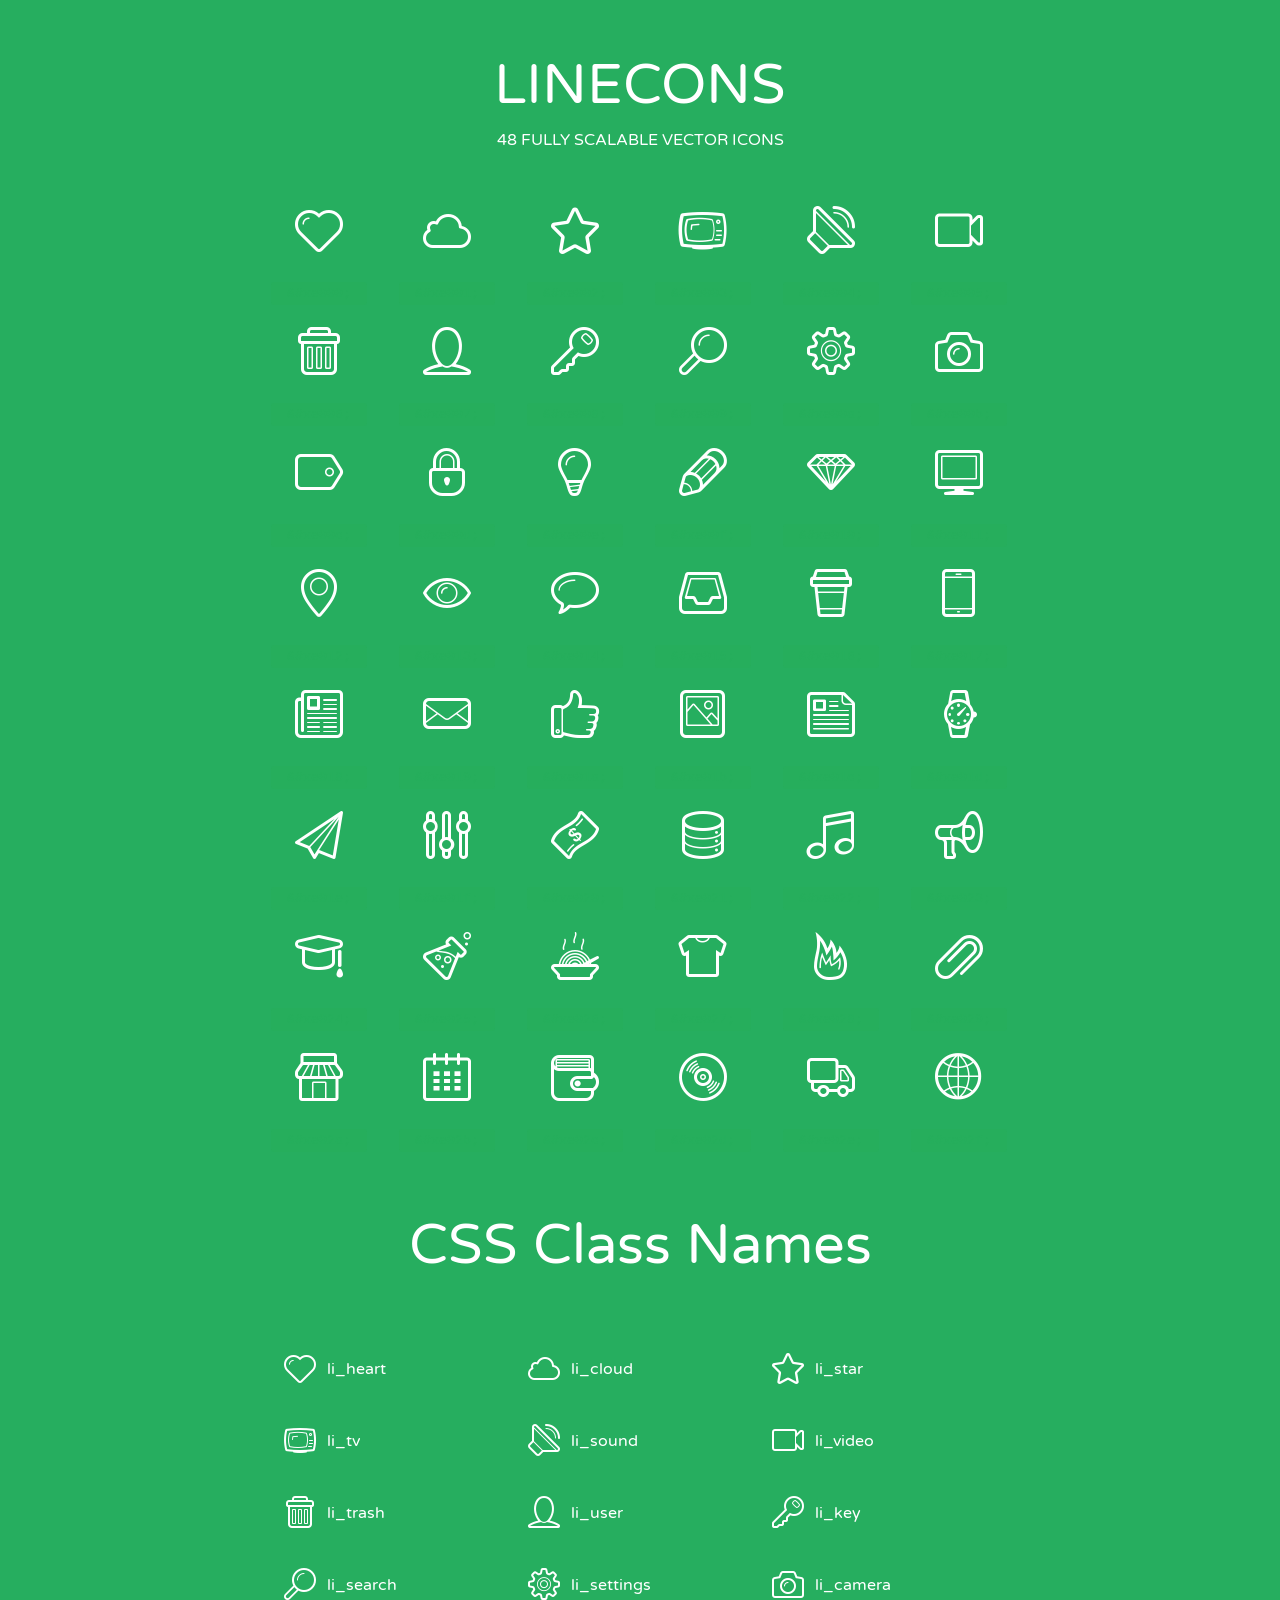
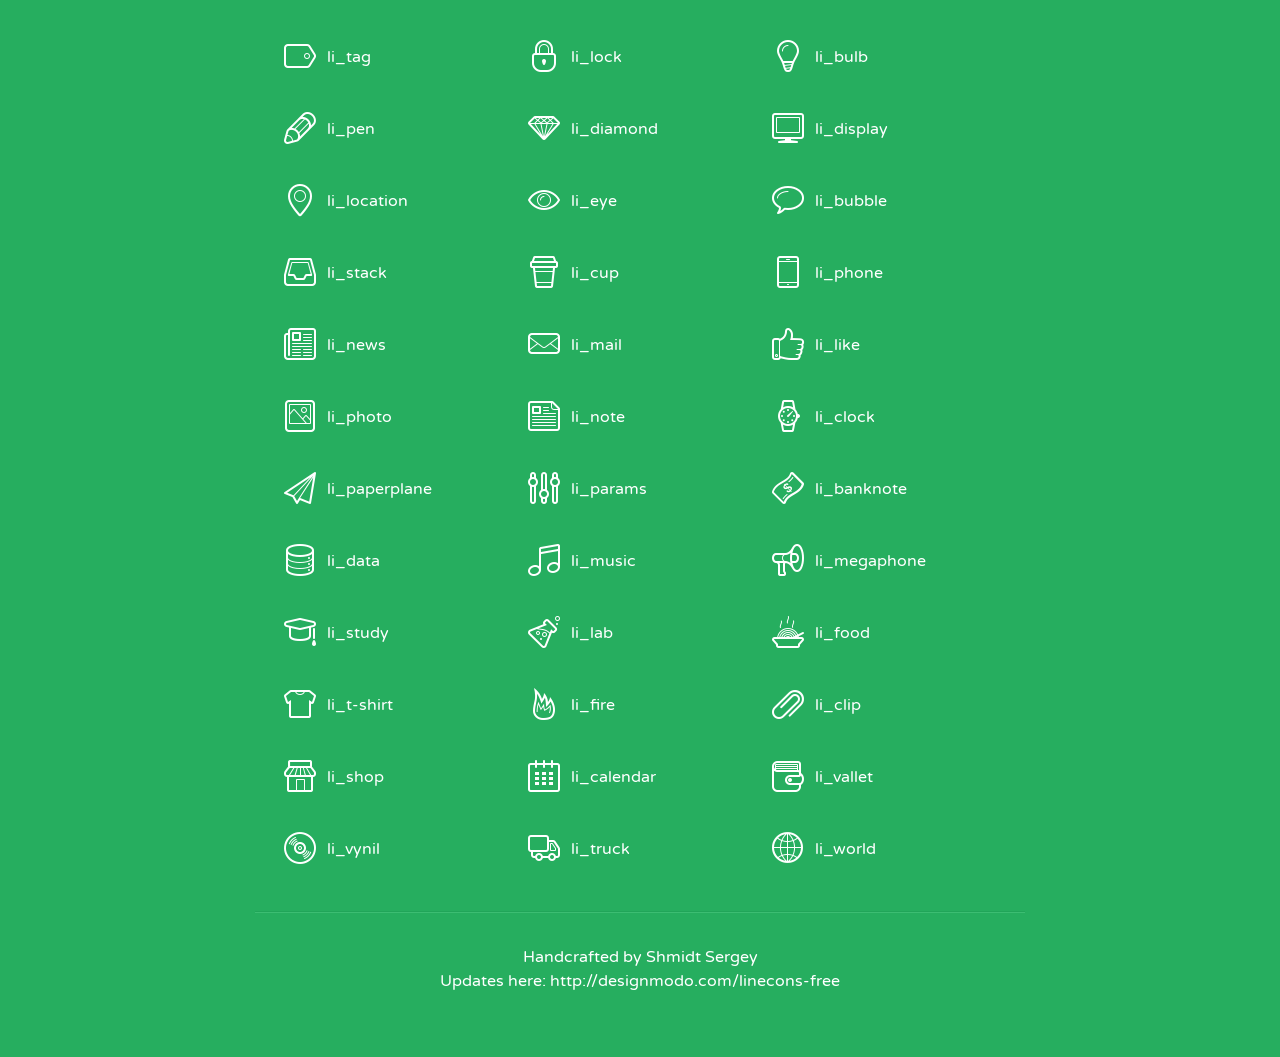
<file: AdsMasterProj/public/assets/lineicons/index.html>
<!doctype html>
<html>
<head>
<title>LINECONS - 48 Fully Scalable Vector Icons</title>
<link rel="stylesheet" href="style.css" />
<link href='http://fonts.googleapis.com/css?family=Varela+Round' rel='stylesheet' type='text/css'>
<!--[if lte IE 7]><script src="lte-ie7.js"></script><![endif]-->

<!-- 

Thanks http://icomoon.io/app/ for amazing service!

-->


<style>
	section, header, footer {display: block;}
	body {
		font-family: 'Varela Round', sans-serif;
		color: #333333;
		line-height: 1.5;
		font-size: 16px;
		background:#26ae5f;
		color:white;
		-moz-text-shadow: 0 1px 1px rgba(0, 0, 0, 0.21);
		-webkit-text-shadow: 0 1px 1px rgba(0, 0, 0, 0.21);
	}
	* {
		-moz-box-sizing: border-box;
		-webkit-box-sizing: border-box;
		box-sizing: border-box;
		margin: 0;
		padding: 0;
	}
	.glyph {
		float: left;
		text-align: center;
		padding: .5em;
		margin: 0 .5em;
		width: 7em;
		border-radius: .375em;
		top:0;
		position:relative;
		-webkit-transition:0.2s ease-in;
		-o-transition:0.2s ease-in;
		-moz-transition:0.2s ease-in;
		-ie-transition:0.2s ease-in;
		transition:0.2s ease-in;
	}
	.glyph input {
		width: 100%;
		text-align: center;
		font-family: consolas, monospace;
		border-radius:3px;
		border:none;
		padding:4px;
		background:#26AE5C;
		color:#26AE5C;
		-webkit-transition:0.2s ease-in;
		-o-transition:0.2s ease-in;
		-moz-transition:0.2s ease-in;
		-ie-transition:0.2s ease-in;
		transition:0.2s ease-in;
	}
	.glyph:hover input {
		background:#26ae5f;
		padding:4px;
		color:#ffffff;
	}
	.glyph:hover {
		-webkit-transition: all 0.5s ease-out;
		background:#222821;
		color:#fff;
		text-shadow: none;
		-moz-text-shadow: none;
		-webkit-text-shadow: none;
		top:-5px;
		position:relative;
	}
	.glyph input, .mtm {
		margin-top: .75em;
	}
	.w-main {
		width: 770px;
		text-align:center;
	}
	.centered {
		margin-left: auto;
		margin-right: auto;
	}
	.fs1 {
		font-size: 3em;
	}
	header {
		margin: 2em 0;
		padding-bottom: .5em;
	}
	header h1 {
		font-size: 3.5em;
		font-weight: normal;
	}
	.clearfix:before, .clearfix:after { content: ""; display: table; }
	.clearfix:after, .clear { clear: both; }
	footer {
		margin: 2em 0;
		padding: 2em 0;
		border-top: 1px solid rgb(60, 189, 114);
		box-shadow: 0 -1px rgb(33, 165, 89);
	}
	a, a:visited {
		color: #ffffff; text-decoration:none;
	}
	a:hover, a:focus {color: #222821; text-decoration:none;}
	.box1 {
		display: inline-block;
		width: 14em;
		padding: .25em .5em;
		margin: .5em 1em .5em 0;
		text-align:left;
		
	}
	.box1 span { 
		font-size:2em;
		position: relative;
		top: 0.25em;
		margin-right: 0.1em;
	}
</style>
</head>
<body>
	<div class="w-main centered">
	<section class="mtm clearfix" id="glyphs">
	<header>
		<h1>LINECONS</h1>
		<p>48 FULLY SCALABLE VECTOR ICONS</p>
	</header>
	<div class="glyph">
		<div class="fs1" aria-hidden="true" data-icon="&#xe000;"></div>
		<input type="text" readonly="readonly" value="&amp;#xe000;" />
	</div>
	<div class="glyph">
		<div class="fs1" aria-hidden="true" data-icon="&#xe001;"></div>
		<input type="text" readonly="readonly" value="&amp;#xe001;" />
	</div>
	<div class="glyph">
		<div class="fs1" aria-hidden="true" data-icon="&#xe002;"></div>
		<input type="text" readonly="readonly" value="&amp;#xe002;" />
	</div>
	<div class="glyph">
		<div class="fs1" aria-hidden="true" data-icon="&#xe003;"></div>
		<input type="text" readonly="readonly" value="&amp;#xe003;" />
	</div>
	<div class="glyph">
		<div class="fs1" aria-hidden="true" data-icon="&#xe004;"></div>
		<input type="text" readonly="readonly" value="&amp;#xe004;" />
	</div>
	<div class="glyph">
		<div class="fs1" aria-hidden="true" data-icon="&#xe005;"></div>
		<input type="text" readonly="readonly" value="&amp;#xe005;" />
	</div>
	<div class="glyph">
		<div class="fs1" aria-hidden="true" data-icon="&#xe006;"></div>
		<input type="text" readonly="readonly" value="&amp;#xe006;" />
	</div>
	<div class="glyph">
		<div class="fs1" aria-hidden="true" data-icon="&#xe007;"></div>
		<input type="text" readonly="readonly" value="&amp;#xe007;" />
	</div>
	<div class="glyph">
		<div class="fs1" aria-hidden="true" data-icon="&#xe008;"></div>
		<input type="text" readonly="readonly" value="&amp;#xe008;" />
	</div>
	<div class="glyph">
		<div class="fs1" aria-hidden="true" data-icon="&#xe009;"></div>
		<input type="text" readonly="readonly" value="&amp;#xe009;" />
	</div>
	<div class="glyph">
		<div class="fs1" aria-hidden="true" data-icon="&#xe00a;"></div>
		<input type="text" readonly="readonly" value="&amp;#xe00a;" />
	</div>
	<div class="glyph">
		<div class="fs1" aria-hidden="true" data-icon="&#xe00b;"></div>
		<input type="text" readonly="readonly" value="&amp;#xe00b;" />
	</div>
	<div class="glyph">
		<div class="fs1" aria-hidden="true" data-icon="&#xe00c;"></div>
		<input type="text" readonly="readonly" value="&amp;#xe00c;" />
	</div>
	<div class="glyph">
		<div class="fs1" aria-hidden="true" data-icon="&#xe00d;"></div>
		<input type="text" readonly="readonly" value="&amp;#xe00d;" />
	</div>
	<div class="glyph">
		<div class="fs1" aria-hidden="true" data-icon="&#xe00e;"></div>
		<input type="text" readonly="readonly" value="&amp;#xe00e;" />
	</div>
	<div class="glyph">
		<div class="fs1" aria-hidden="true" data-icon="&#xe00f;"></div>
		<input type="text" readonly="readonly" value="&amp;#xe00f;" />
	</div>
	<div class="glyph">
		<div class="fs1" aria-hidden="true" data-icon="&#xe010;"></div>
		<input type="text" readonly="readonly" value="&amp;#xe010;" />
	</div>
	<div class="glyph">
		<div class="fs1" aria-hidden="true" data-icon="&#xe011;"></div>
		<input type="text" readonly="readonly" value="&amp;#xe011;" />
	</div>
	<div class="glyph">
		<div class="fs1" aria-hidden="true" data-icon="&#xe012;"></div>
		<input type="text" readonly="readonly" value="&amp;#xe012;" />
	</div>
	<div class="glyph">
		<div class="fs1" aria-hidden="true" data-icon="&#xe013;"></div>
		<input type="text" readonly="readonly" value="&amp;#xe013;" />
	</div>
	<div class="glyph">
		<div class="fs1" aria-hidden="true" data-icon="&#xe014;"></div>
		<input type="text" readonly="readonly" value="&amp;#xe014;" />
	</div>
	<div class="glyph">
		<div class="fs1" aria-hidden="true" data-icon="&#xe015;"></div>
		<input type="text" readonly="readonly" value="&amp;#xe015;" />
	</div>
	<div class="glyph">
		<div class="fs1" aria-hidden="true" data-icon="&#xe016;"></div>
		<input type="text" readonly="readonly" value="&amp;#xe016;" />
	</div>
	<div class="glyph">
		<div class="fs1" aria-hidden="true" data-icon="&#xe017;"></div>
		<input type="text" readonly="readonly" value="&amp;#xe017;" />
	</div>
	<div class="glyph">
		<div class="fs1" aria-hidden="true" data-icon="&#xe018;"></div>
		<input type="text" readonly="readonly" value="&amp;#xe018;" />
	</div>
	<div class="glyph">
		<div class="fs1" aria-hidden="true" data-icon="&#xe019;"></div>
		<input type="text" readonly="readonly" value="&amp;#xe019;" />
	</div>
	<div class="glyph">
		<div class="fs1" aria-hidden="true" data-icon="&#xe01a;"></div>
		<input type="text" readonly="readonly" value="&amp;#xe01a;" />
	</div>
	<div class="glyph">
		<div class="fs1" aria-hidden="true" data-icon="&#xe01b;"></div>
		<input type="text" readonly="readonly" value="&amp;#xe01b;" />
	</div>
	<div class="glyph">
		<div class="fs1" aria-hidden="true" data-icon="&#xe01c;"></div>
		<input type="text" readonly="readonly" value="&amp;#xe01c;" />
	</div>
	<div class="glyph">
		<div class="fs1" aria-hidden="true" data-icon="&#xe01d;"></div>
		<input type="text" readonly="readonly" value="&amp;#xe01d;" />
	</div>
	<div class="glyph">
		<div class="fs1" aria-hidden="true" data-icon="&#xe01e;"></div>
		<input type="text" readonly="readonly" value="&amp;#xe01e;" />
	</div>
	<div class="glyph">
		<div class="fs1" aria-hidden="true" data-icon="&#xe01f;"></div>
		<input type="text" readonly="readonly" value="&amp;#xe01f;" />
	</div>
	<div class="glyph">
		<div class="fs1" aria-hidden="true" data-icon="&#xe020;"></div>
		<input type="text" readonly="readonly" value="&amp;#xe020;" />
	</div>
	<div class="glyph">
		<div class="fs1" aria-hidden="true" data-icon="&#xe021;"></div>
		<input type="text" readonly="readonly" value="&amp;#xe021;" />
	</div>
	<div class="glyph">
		<div class="fs1" aria-hidden="true" data-icon="&#xe022;"></div>
		<input type="text" readonly="readonly" value="&amp;#xe022;" />
	</div>
	<div class="glyph">
		<div class="fs1" aria-hidden="true" data-icon="&#xe023;"></div>
		<input type="text" readonly="readonly" value="&amp;#xe023;" />
	</div>
	<div class="glyph">
		<div class="fs1" aria-hidden="true" data-icon="&#xe024;"></div>
		<input type="text" readonly="readonly" value="&amp;#xe024;" />
	</div>
	<div class="glyph">
		<div class="fs1" aria-hidden="true" data-icon="&#xe025;"></div>
		<input type="text" readonly="readonly" value="&amp;#xe025;" />
	</div>
	<div class="glyph">
		<div class="fs1" aria-hidden="true" data-icon="&#xe026;"></div>
		<input type="text" readonly="readonly" value="&amp;#xe026;" />
	</div>
	<div class="glyph">
		<div class="fs1" aria-hidden="true" data-icon="&#xe027;"></div>
		<input type="text" readonly="readonly" value="&amp;#xe027;" />
	</div>
	<div class="glyph">
		<div class="fs1" aria-hidden="true" data-icon="&#xe028;"></div>
		<input type="text" readonly="readonly" value="&amp;#xe028;" />
	</div>
	<div class="glyph">
		<div class="fs1" aria-hidden="true" data-icon="&#xe029;"></div>
		<input type="text" readonly="readonly" value="&amp;#xe029;" />
	</div>
	<div class="glyph">
		<div class="fs1" aria-hidden="true" data-icon="&#xe02a;"></div>
		<input type="text" readonly="readonly" value="&amp;#xe02a;" />
	</div>
	<div class="glyph">
		<div class="fs1" aria-hidden="true" data-icon="&#xe02b;"></div>
		<input type="text" readonly="readonly" value="&amp;#xe02b;" />
	</div>
	<div class="glyph">
		<div class="fs1" aria-hidden="true" data-icon="&#xe02c;"></div>
		<input type="text" readonly="readonly" value="&amp;#xe02c;" />
	</div>
	<div class="glyph">
		<div class="fs1" aria-hidden="true" data-icon="&#xe02d;"></div>
		<input type="text" readonly="readonly" value="&amp;#xe02d;" />
	</div>
	<div class="glyph">
		<div class="fs1" aria-hidden="true" data-icon="&#xe02e;"></div>
		<input type="text" readonly="readonly" value="&amp;#xe02e;" />
	</div>
	<div class="glyph">
		<div class="fs1" aria-hidden="true" data-icon="&#xe02f;"></div>
		<input type="text" readonly="readonly" value="&amp;#xe02f;" />
	</div>
	</section>
	<div class="clear"></div>
	<section class="mtm clearfix" id="glyphs">
	<header>
		<h1>CSS Class Names</h1>
	</header>
	<span class="box1">
		<span aria-hidden="true" class="li_heart"></span>
		&nbsp;li_heart
	</span>
	<span class="box1">
		<span aria-hidden="true" class="li_cloud"></span>
		&nbsp;li_cloud
	</span>
	<span class="box1">
		<span aria-hidden="true" class="li_star"></span>
		&nbsp;li_star
	</span>
	<span class="box1">
		<span aria-hidden="true" class="li_tv"></span>
		&nbsp;li_tv
	</span>
	<span class="box1">
		<span aria-hidden="true" class="li_sound"></span>
		&nbsp;li_sound
	</span>
	<span class="box1">
		<span aria-hidden="true" class="li_video"></span>
		&nbsp;li_video
	</span>
	<span class="box1">
		<span aria-hidden="true" class="li_trash"></span>
		&nbsp;li_trash
	</span>
	<span class="box1">
		<span aria-hidden="true" class="li_user"></span>
		&nbsp;li_user
	</span>
	<span class="box1">
		<span aria-hidden="true" class="li_key"></span>
		&nbsp;li_key
	</span>
	<span class="box1">
		<span aria-hidden="true" class="li_search"></span>
		&nbsp;li_search
	</span>
	<span class="box1">
		<span aria-hidden="true" class="li_settings"></span>
		&nbsp;li_settings
	</span>
	<span class="box1">
		<span aria-hidden="true" class="li_camera"></span>
		&nbsp;li_camera
	</span>
	<span class="box1">
		<span aria-hidden="true" class="li_tag"></span>
		&nbsp;li_tag
	</span>
	<span class="box1">
		<span aria-hidden="true" class="li_lock"></span>
		&nbsp;li_lock
	</span>
	<span class="box1">
		<span aria-hidden="true" class="li_bulb"></span>
		&nbsp;li_bulb
	</span>
	<span class="box1">
		<span aria-hidden="true" class="li_pen"></span>
		&nbsp;li_pen
	</span>
	<span class="box1">
		<span aria-hidden="true" class="li_diamond"></span>
		&nbsp;li_diamond
	</span>
	<span class="box1">
		<span aria-hidden="true" class="li_display"></span>
		&nbsp;li_display
	</span>
	<span class="box1">
		<span aria-hidden="true" class="li_location"></span>
		&nbsp;li_location
	</span>
	<span class="box1">
		<span aria-hidden="true" class="li_eye"></span>
		&nbsp;li_eye
	</span>
	<span class="box1">
		<span aria-hidden="true" class="li_bubble"></span>
		&nbsp;li_bubble
	</span>
	<span class="box1">
		<span aria-hidden="true" class="li_stack"></span>
		&nbsp;li_stack
	</span>
	<span class="box1">
		<span aria-hidden="true" class="li_cup"></span>
		&nbsp;li_cup
	</span>
	<span class="box1">
		<span aria-hidden="true" class="li_phone"></span>
		&nbsp;li_phone
	</span>
	<span class="box1">
		<span aria-hidden="true" class="li_news"></span>
		&nbsp;li_news
	</span>
	<span class="box1">
		<span aria-hidden="true" class="li_mail"></span>
		&nbsp;li_mail
	</span>
	<span class="box1">
		<span aria-hidden="true" class="li_like"></span>
		&nbsp;li_like
	</span>
	<span class="box1">
		<span aria-hidden="true" class="li_photo"></span>
		&nbsp;li_photo
	</span>
	<span class="box1">
		<span aria-hidden="true" class="li_note"></span>
		&nbsp;li_note
	</span>
	<span class="box1">
		<span aria-hidden="true" class="li_clock"></span>
		&nbsp;li_clock
	</span>
	<span class="box1">
		<span aria-hidden="true" class="li_paperplane"></span>
		&nbsp;li_paperplane
	</span>
	<span class="box1">
		<span aria-hidden="true" class="li_params"></span>
		&nbsp;li_params
	</span>
	<span class="box1">
		<span aria-hidden="true" class="li_banknote"></span>
		&nbsp;li_banknote
	</span>
	<span class="box1">
		<span aria-hidden="true" class="li_data"></span>
		&nbsp;li_data
	</span>
	<span class="box1">
		<span aria-hidden="true" class="li_music"></span>
		&nbsp;li_music
	</span>
	<span class="box1">
		<span aria-hidden="true" class="li_megaphone"></span>
		&nbsp;li_megaphone
	</span>
	<span class="box1">
		<span aria-hidden="true" class="li_study"></span>
		&nbsp;li_study
	</span>
	<span class="box1">
		<span aria-hidden="true" class="li_lab"></span>
		&nbsp;li_lab
	</span>
	<span class="box1">
		<span aria-hidden="true" class="li_food"></span>
		&nbsp;li_food
	</span>
	<span class="box1">
		<span aria-hidden="true" class="li_t-shirt"></span>
		&nbsp;li_t-shirt
	</span>
	<span class="box1">
		<span aria-hidden="true" class="li_fire"></span>
		&nbsp;li_fire
	</span>
	<span class="box1">
		<span aria-hidden="true" class="li_clip"></span>
		&nbsp;li_clip
	</span>
	<span class="box1">
		<span aria-hidden="true" class="li_shop"></span>
		&nbsp;li_shop
	</span>
	<span class="box1">
		<span aria-hidden="true" class="li_calendar"></span>
		&nbsp;li_calendar
	</span>
	<span class="box1">
		<span aria-hidden="true" class="li_vallet"></span>
		&nbsp;li_vallet
	</span>
	<span class="box1">
		<span aria-hidden="true" class="li_vynil"></span>
		&nbsp;li_vynil
	</span>
	<span class="box1">
		<span aria-hidden="true" class="li_truck"></span>
		&nbsp;li_truck
	</span>
	<span class="box1">
		<span aria-hidden="true" class="li_world"></span>
		&nbsp;li_world
	</span>
	</section>
	<footer>
		<p>Handcrafted by <a href="http://shmidt.in">Shmidt Sergey</a></p>
		<p>Updates here: <a href="http://designmodo.com/linecons-free">http://designmodo.com/linecons-free</a></p>
	</footer>
	</div>
	<script>
	document.getElementById("glyphs").addEventListener("click", function(e) {
		var target = e.target;
		if (target.tagName === "INPUT") {
			target.select();
		}
	});
	</script>
</body>
</html>
</file>
<file: AdsMasterProj/public/assets/lineicons/style.css>
@font-face {
	font-family: 'linecons';
	src:url('fonts/linecons.eot');
}
@font-face {
	font-family: 'linecons';
	src: url([data-uri]) format('svg'),
		 url([data-uri]) format('truetype');
	font-weight: normal;
	font-style: normal;
}

/* Use the following CSS code if you want to use data attributes for inserting your icons */
[data-icon]:before {
	font-family: 'linecons';
	content: attr(data-icon);
	speak: none;
	font-weight: normal;
	line-height: 1;
	-webkit-font-smoothing: antialiased;
}

/* Use the following CSS code if you want to have a class per icon */
[class^="li_"]:before, [class*=" li_"]:before {
	font-family: 'linecons';
	font-style: normal;
	speak: none;
	font-weight: normal;
	line-height: 1;
	-webkit-font-smoothing: antialiased;
}
.li_heart:before {
	content: "\e000";
}
.li_cloud:before {
	content: "\e001";
}
.li_star:before {
	content: "\e002";
}
.li_tv:before {
	content: "\e003";
}
.li_sound:before {
	content: "\e004";
}
.li_video:before {
	content: "\e005";
}
.li_trash:before {
	content: "\e006";
}
.li_user:before {
	content: "\e007";
}
.li_key:before {
	content: "\e008";
}
.li_search:before {
	content: "\e009";
}
.li_settings:before {
	content: "\e00a";
}
.li_camera:before {
	content: "\e00b";
}
.li_tag:before {
	content: "\e00c";
}
.li_lock:before {
	content: "\e00d";
}
.li_bulb:before {
	content: "\e00e";
}
.li_pen:before {
	content: "\e00f";
}
.li_diamond:before {
	content: "\e010";
}
.li_display:before {
	content: "\e011";
}
.li_location:before {
	content: "\e012";
}
.li_eye:before {
	content: "\e013";
}
.li_bubble:before {
	content: "\e014";
}
.li_stack:before {
	content: "\e015";
}
.li_cup:before {
	content: "\e016";
}
.li_phone:before {
	content: "\e017";
}
.li_news:before {
	content: "\e018";
}
.li_mail:before {
	content: "\e019";
}
.li_like:before {
	content: "\e01a";
}
.li_photo:before {
	content: "\e01b";
}
.li_note:before {
	content: "\e01c";
}
.li_clock:before {
	content: "\e01d";
}
.li_paperplane:before {
	content: "\e01e";
}
.li_params:before {
	content: "\e01f";
}
.li_banknote:before {
	content: "\e020";
}
.li_data:before {
	content: "\e021";
}
.li_music:before {
	content: "\e022";
}
.li_megaphone:before {
	content: "\e023";
}
.li_study:before {
	content: "\e024";
}
.li_lab:before {
	content: "\e025";
}
.li_food:before {
	content: "\e026";
}
.li_t-shirt:before {
	content: "\e027";
}
.li_fire:before {
	content: "\e028";
}
.li_clip:before {
	content: "\e029";
}
.li_shop:before {
	content: "\e02a";
}
.li_calendar:before {
	content: "\e02b";
}
.li_vallet:before {
	content: "\e02c";
}
.li_vynil:before {
	content: "\e02d";
}
.li_truck:before {
	content: "\e02e";
}
.li_world:before {
	content: "\e02f";
}
</file>
